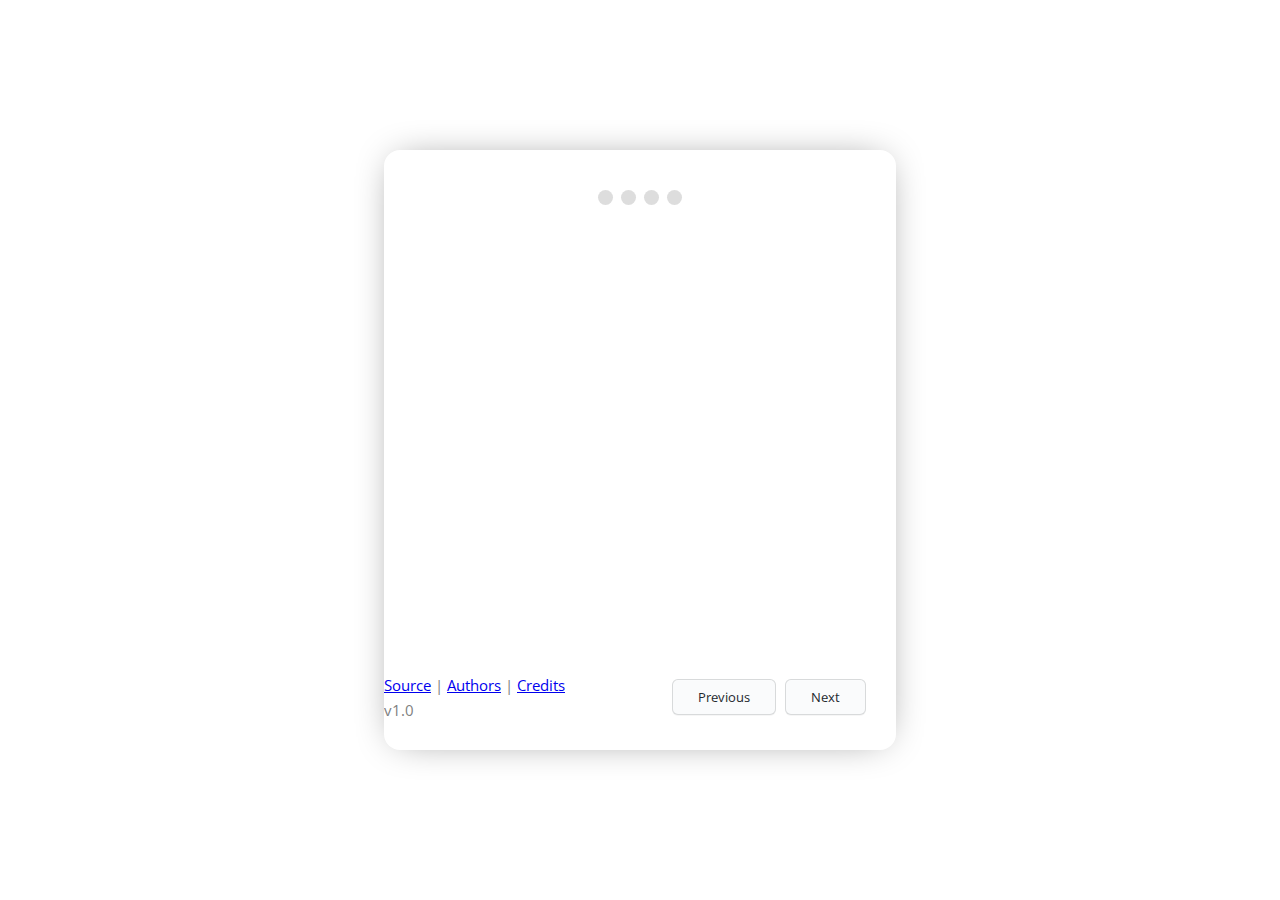
<file: index.html>
<!DOCTYPE html>
<html lang="en">

<head>
    <meta charset="UTF-8">
    <meta name="viewport" content="width=device-width, initial-scale=1.0">
    <link rel="stylesheet" href="main.css">
    <script src="js/index.js"></script>
    <link href="https://fonts.googleapis.com/css2?family=Open+Sans:wght@400;600&display=swap" rel="stylesheet">
    <title>Vitae</title>
</head>

<body>

    <div class="card">
        <form id="regForm" action="">
            <div class="cardcontent">

                <div class="tab">
                    <div class="bannerarea">
                        <img class="bannerimage" src="assets/banner-landing-light.png"></img>
                    </div>
                    <h1 class="cardtitle">Vitae</h1>
                    <p class="descrip">Welcome to Vitae. You can generate your own beautifully looking CV by just
                        answering a set of quick questions guided by the Vitae wizard.</p>
                    <p class="descrip">The goal of this project is to solve the problem of complicated CV generation
                        software
                        and templates served by popular programs and let everyone create their own curriculum vitae free
                        of
                        charge.
                    </p>
                </div>
                <div class="tab">
                    <div class="bannerarea">
                        <img class="bannerimage" src="assets/banner-landing-light.png"></img>
                    </div>
                    <h1 class="cardtitle">Vitae</h1>
                    <p class="descrip">Welcome to Vitae. You can generate your own beautifully looking CV by just
                        answering a set of quick questions guided by the Vitae wizard.</p>
                    <p class="descrip">The goal of this project is to solve the problem of complicated CV generation
                        software
                        and templates served by popular programs and let everyone create their own curriculum vitae free
                        of
                        charge.
                    </p>
                </div>
                <div class="tab">
                    <div class="bannerarea">
                        <img class="bannerimage" src="assets/banner-landing-light.png"></img>
                    </div>
                    <h1 class="cardtitle">Vitae</h1>
                    <p class="descrip">Welcome to Vitae. You can generate your own beautifully looking CV by just
                        answering a set of quick questions guided by the Vitae wizard.</p>
                    <p class="descrip">The goal of this project is to solve the problem of complicated CV generation
                        software
                        and templates served by popular programs and let everyone create their own curriculum vitae free
                        of
                        charge.
                    </p>
                </div>

                <!-- Circles which indicates the steps of the form: -->
                <div style="text-align:center;margin-top:40px;">
                    <span class="step"></span>
                    <span class="step"></span>
                    <span class="step"></span>
                    <span class="step"></span>
                </div>

            </div>
            <div class="bottomarea">
                <p class="authorcredit"><a href="https://github.com/ardacebi/cv-gen">Source</a> | <a class="authorgit"
                        href="https://github.com/ardacebi/cv-gen/graphs/contributors">Authors</a>
                    | <a href="credits">Credits</a></p>
                <p class="versionindic">v1.0</p>

                <button class="previousbutton" type="button" id="prevBtn" onclick="nextPrev(-1)">Previous</button>
                <button class="nextbutton" type="button" id="nextBtn" onclick="nextPrev(1)">Next</button>
            </div>
        </form>
    </div>

</body>

</html>
</file>
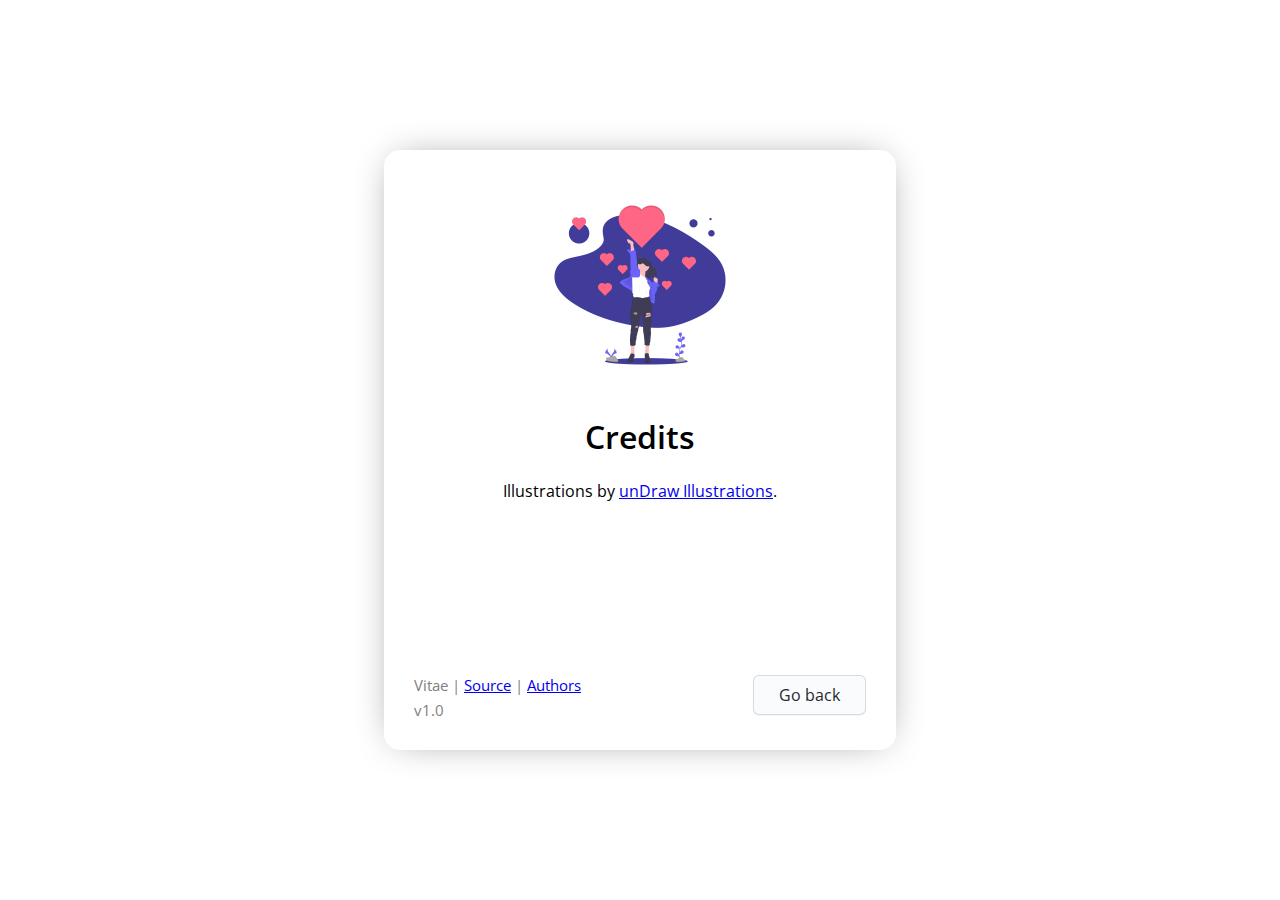
<file: credits/index.html>
<!DOCTYPE html>
<html lang="en">

<head>
    <meta charset="UTF-8">
    <meta name="viewport" content="width=device-width, initial-scale=1.0">
    <link rel="stylesheet" href="../main.css">
    <link href="https://fonts.googleapis.com/css2?family=Open+Sans:wght@400;600&display=swap" rel="stylesheet">
    <title>Credits | Vitae</title>
</head>

<body>

    <div class="card">
        <div class="cardcontent">
            <div class="bannerarea">
                <img class="bannerimage" src="../assets/banner-credits-light.png"></img>
            </div>
            <h1 class="cardtitle">Credits</h1>
            <p class="creditsdescrip">Illustrations by <a target="_blank" href="https://undraw.co">unDraw
                    Illustrations</a>.</p>
            <div class="bottomarea">
                <p class="authorcredit"><a>Vitae</a> | <a href="https://github.com/ardacebi/cv-gen">Source</a> | <a
                        class="authorgit" href="https://github.com/ardacebi/cv-gen/graphs/contributors">Authors</a></p>
                <p class="versionindic">v1.0</p>

                <a class="nextbutton" href="../">Go back</a>
            </div>
        </div>
    </div>


</body>

</html>
</file>
<file: main.css>
html {
    background-color: white;
}

.card {
    width: 40%;
    height: 600px;
    background-color: white;
    -webkit-box-shadow: 0px 0px 39px -13px grey;
    -moz-box-shadow: 0px 0px 39px -13px grey;
    box-shadow: 0px 0px 39px -13px grey;
    position: absolute;
    border-radius: 16px;
    left: 0;
    right: 0;
    top: 0;
    bottom: 0;
    margin: auto;
    max-width: 100%;
    max-height: 100%;
    overflow: auto;
}

.cardtitle {
    width: 100%;
    text-align: center;
    font-family: 'Open Sans', sans-serif;
    font-weight: 600;
}

.descrip {
    text-align: left;
    font-family: 'Open Sans', sans-serif;
    font-weight: 400;
}

.creditsdescrip {
    text-align: center;
    width: 100%;
    font-family: 'Open Sans', sans-serif;
    font-weight: 400;
}

.cardcontent {
    margin-left: 30px;
    margin-right: 30px;
}

.bottomarea {}

.authorcredit {
    position: absolute;
    font-family: 'Open Sans', sans-serif;
    color: grey;
    font-size: 15px;
    bottom: 40px;
}

.credits {
    position: absolute;
    font-family: 'Open Sans', sans-serif;
    color: grey;
    text-decoration: underline;
    font-size: 15px;
    bottom: 40px;
    cursor: pointer;
}

.bannerarea {
    width: 100%;
    align-items: center;
    text-align: center;
    align-items: center;
}

.bannerimage {
    margin-top: 10px;
    margin-bottom: -20px;
    width: 250px;
}

.versionindic {
    position: absolute;
    font-family: 'Open Sans', sans-serif;
    color: grey;
    font-size: 15px;
    bottom: 15px;
}

.authorgit {
    text-decoration: underline;
}

.nextbutton {
    padding-left: 25px;
    padding-right: 25px;
    padding-top: 8px;
    padding-bottom: 8px;
    border-radius: 6px;
    white-space: nowrap;
    vertical-align: middle;
    color: #24292e;
    cursor: pointer;
    background-color: #fafbfc;
    border: 1px solid;
    border-color: rgba(27, 31, 35, .15);
    box-shadow: 0 1px 0 rgba(27, 31, 35, .04), inset 0 1px 0 hsla(0, 0%, 100%, .25);
    transition: background-color .2s cubic-bezier(.3, 0, .5, 1);
    position: absolute;
    -webkit-appearance: none;
    -moz-appearance: none;
    appearance: none;
    -webkit-user-select: none;
    -moz-user-select: none;
    -ms-user-select: none;
    user-select: none;
    font-family: 'Open Sans', sans-serif;
    right: 30px;
    bottom: 35px;
    text-decoration: none;
}

.previousbutton {
    padding-left: 25px;
    padding-right: 25px;
    padding-top: 8px;
    padding-bottom: 8px;
    border-radius: 6px;
    white-space: nowrap;
    vertical-align: middle;
    color: #24292e;
    cursor: pointer;
    background-color: #fafbfc;
    border: 1px solid;
    border-color: rgba(27, 31, 35, .15);
    box-shadow: 0 1px 0 rgba(27, 31, 35, .04), inset 0 1px 0 hsla(0, 0%, 100%, .25);
    transition: background-color .2s cubic-bezier(.3, 0, .5, 1);
    position: absolute;
    -webkit-appearance: none;
    -moz-appearance: none;
    appearance: none;
    -webkit-user-select: none;
    -moz-user-select: none;
    -ms-user-select: none;
    user-select: none;
    font-family: 'Open Sans', sans-serif;
    right: 120px;
    bottom: 35px;
    text-decoration: none;
}

.nextbutton:hover {
    background-color: #f3f4f6;
}

input {
    padding: 10px;
    width: 100%;
    font-size: 17px;
    border: 1px solid #aaaaaa;
}

input.invalid {
    background-color: #ffdddd;
}

.tab {
    display: none;
}

.step {
    height: 15px;
    width: 15px;
    margin: 0 2px;
    background-color: #bbbbbb;
    border: none;
    border-radius: 50%;
    display: inline-block;
    opacity: 0.5;
}

.step.active {
    opacity: 1;
}

.step.finish {
    background-color: #4CAF50;
}
</file>
